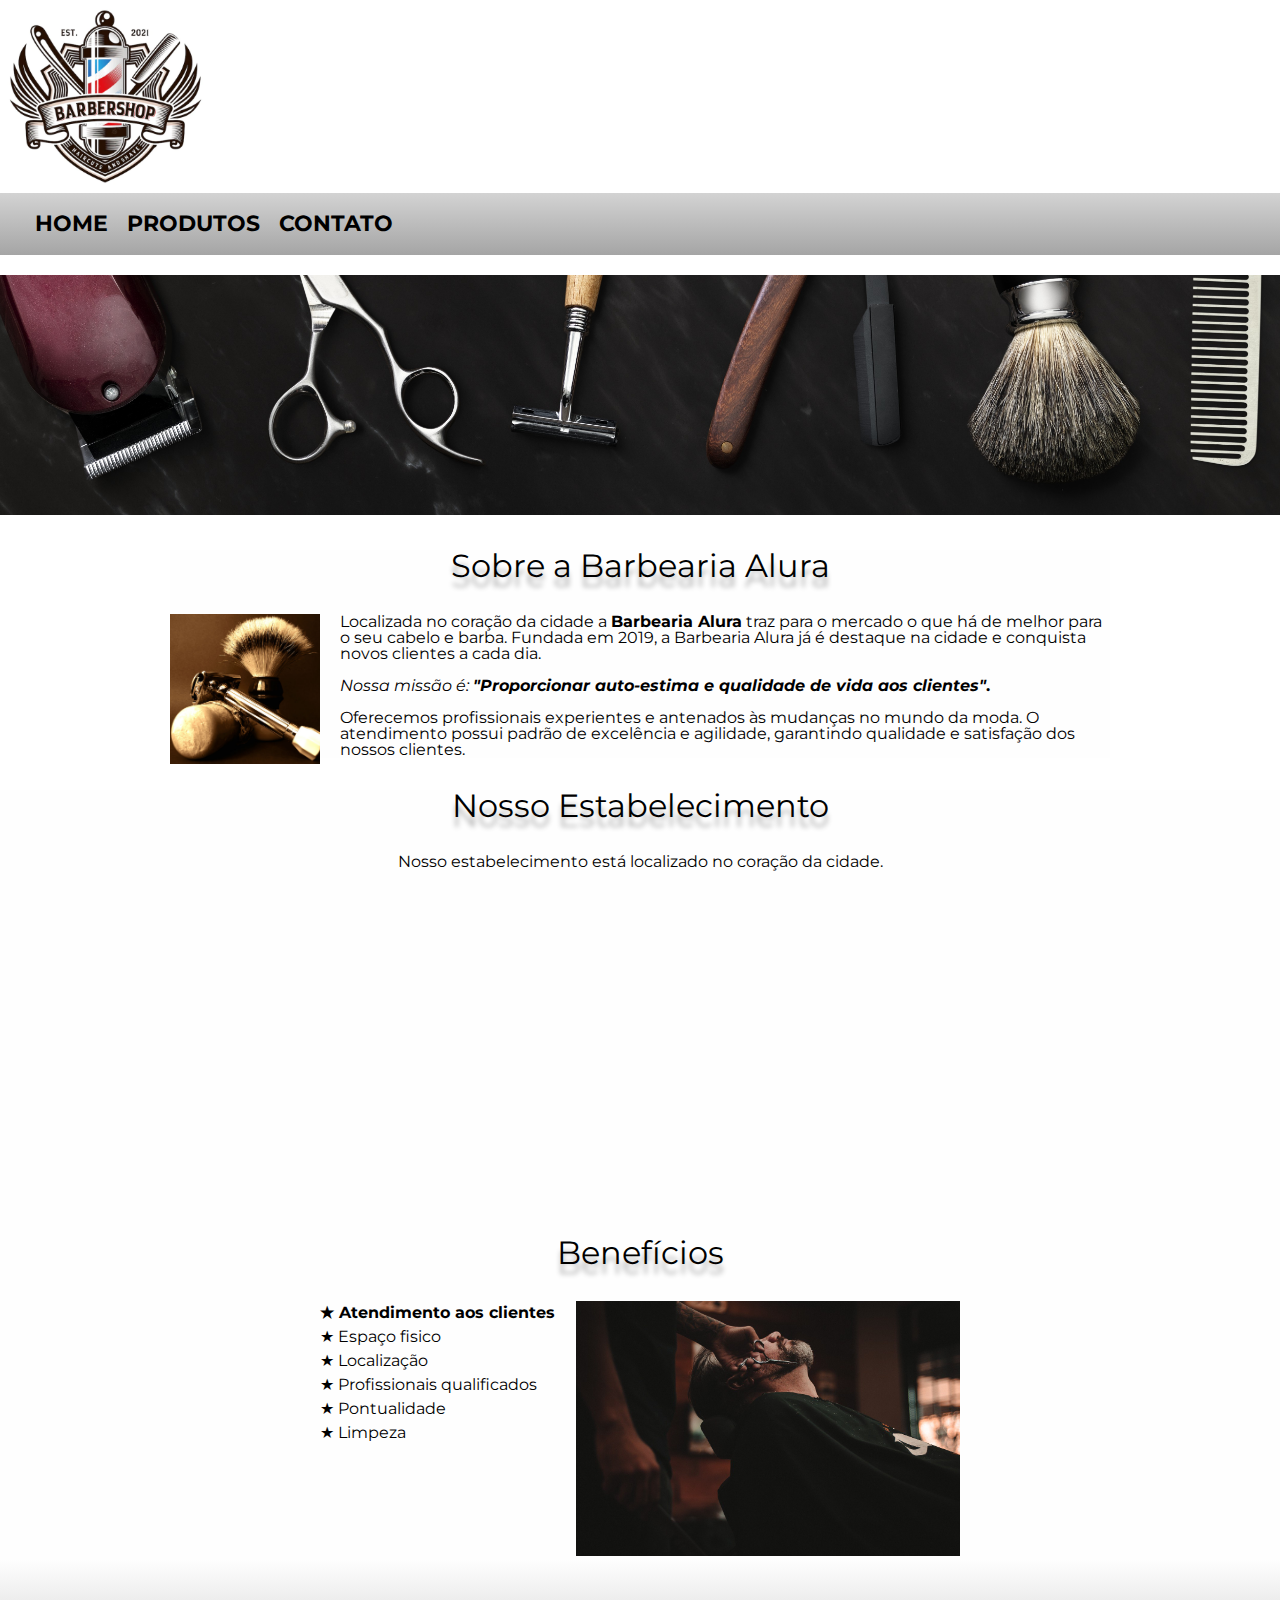
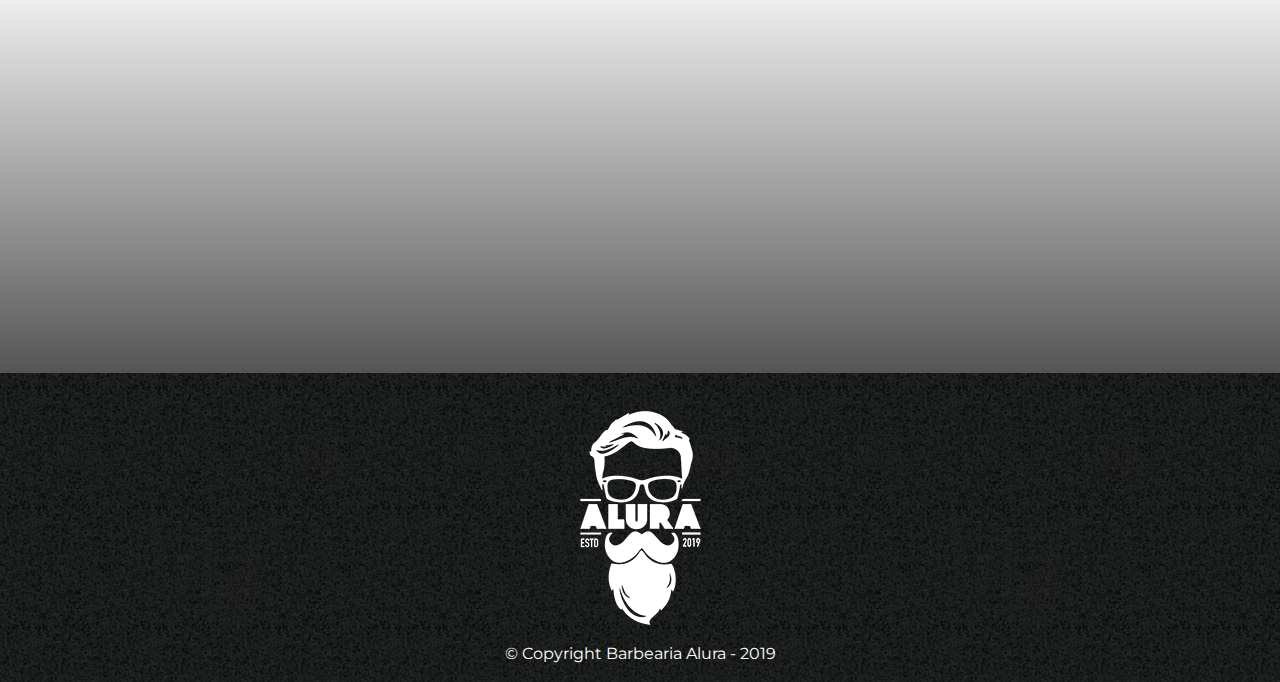
<file: index.html>
<!DOCTYPE html>
<html lang="pt-br">
    <head>
        <meta charset="UTF-8">
        <meta name="viewport" content="width=device-width">
        <title>Home | Barbearia Alura</title>
        <link rel="stylesheet" href="reset.css">
        <link rel="stylesheet" href="style.css">
        <link rel="preconnect" href="https://fonts.googleapis.com">
        <link rel="preconnect" href="https://fonts.gstatic.com" crossorigin>
        <link href="https://fonts.googleapis.com/css2?family=Montserrat&display=swap" rel="stylesheet">
        
    </head>

    <body>
        <header>
            <div lass="primeira-nav">
                <h1><img src="img/new-logo.png" height="190"></h1>
            </div>

            <div class="segunda-nav">
                <nav>
                    <ul>
                        <li><a href="index.html">Home</a></li>
                        <li><a href="produtos.html">Produtos</a></li>
                        <li><a href="contatos.html">Contato</a></li>
                    </ul>
                </nav>
            </div>

        </header>

        <main>
            <img class="banner" src="img/barber-background.jpg" alt="imagem-fundo-barbearia">

            <div class="main-home">
                <section class="principal">
                    <h2 class="titulo-principal">Sobre a Barbearia Alura</h2>
                    
                    <img class="utensilios" src="img/utensilios.jpg" alt="utensilhos-barbearia">

                    <p>Localizada no coração da cidade a <strong>Barbearia Alura</strong> traz para 
                        o mercado o que há de melhor para o seu cabelo e barba. Fundada em 2019, 
                        a Barbearia Alura já é destaque na cidade e conquista novos clientes a cada dia.</p>

                    <p id="missao"><em>Nossa missão é: <strong>"Proporcionar auto-estima e qualidade de vida aos clientes"</em>.</strong></p>

                    <p>Oferecemos profissionais experientes e antenados às mudanças no mundo da moda. 
                        O atendimento possui padrão de excelência e agilidade, garantindo qualidade e satisfação dos nossos clientes.</p>
                </section>

                <section class="mapa">
                    <h3 class="titulo-principal"> Nosso Estabelecimento </h3>

                    <p>Nosso estabelecimento está localizado no coração da cidade.</p>

                    <div class="mapa-conteudo" >
                        <iframe src="https://www.google.com/maps/embed?pb=!1m18!1m12!1m3!1d3667.0788609649144!2d-45.91093108449598!3d-23.203796484861595!2m3!1f0!2f0!3f0!3m2!1i1024!2i768!4f13.1!3m3!1m2!1s0x94cc358f35383591%3A0x85c69b0ac1101aa4!2sColinas%20Shopping!5e0!3m2!1sen!2sbr!4v1670814496116!5m2!1sen!2sbr" width="100%" height="300" style="border:0;" allowfullscreen="" loading="lazy" referrerpolicy="no-referrer-when-downgrade"></iframe>
                    </div>

                </section>

                <section class="beneficios">
                    <h2 class="titulo-principal">Benefícios</h2>

                    <div class="conteudo-beneficios">
                        <ul class="lista-beneficios"><strong>
                            <li class="itens">Atendimento aos clientes</li>
                            <li class="itens">Espaço fisico</li>
                            <li class="itens">Localização</li>
                            <li class="itens">Profissionais qualificados</li>
                            <li class="itens">Pontualidade</li>
                            <li class="itens">Limpeza</li>
                        </ul></strong><img class="imagem-beneficios" src="img/beneficios.jpg">
                    </div>

                </section>
                
                <div class="video">
                    <div class="video-conteudo">
                        <iframe width="100%" height="315" src="https://www.youtube.com/embed/ngjEVKxQCWs" title="YouTube video player" frameborder="0" allow="accelerometer; autoplay;   clipboard-write; encrypted-media; gyroscope; picture-in-picture" allowfullscreen></iframe>
                    </div>
                </div>
            </div>
        </main>

        <footer>
            <img src="img/logo-branco.png">
            <p class="copyright">
                &copy; Copyright Barbearia Alura - 2019
            </p>
        </footer>
    
    
    
    </body>
    
</html>
</file>
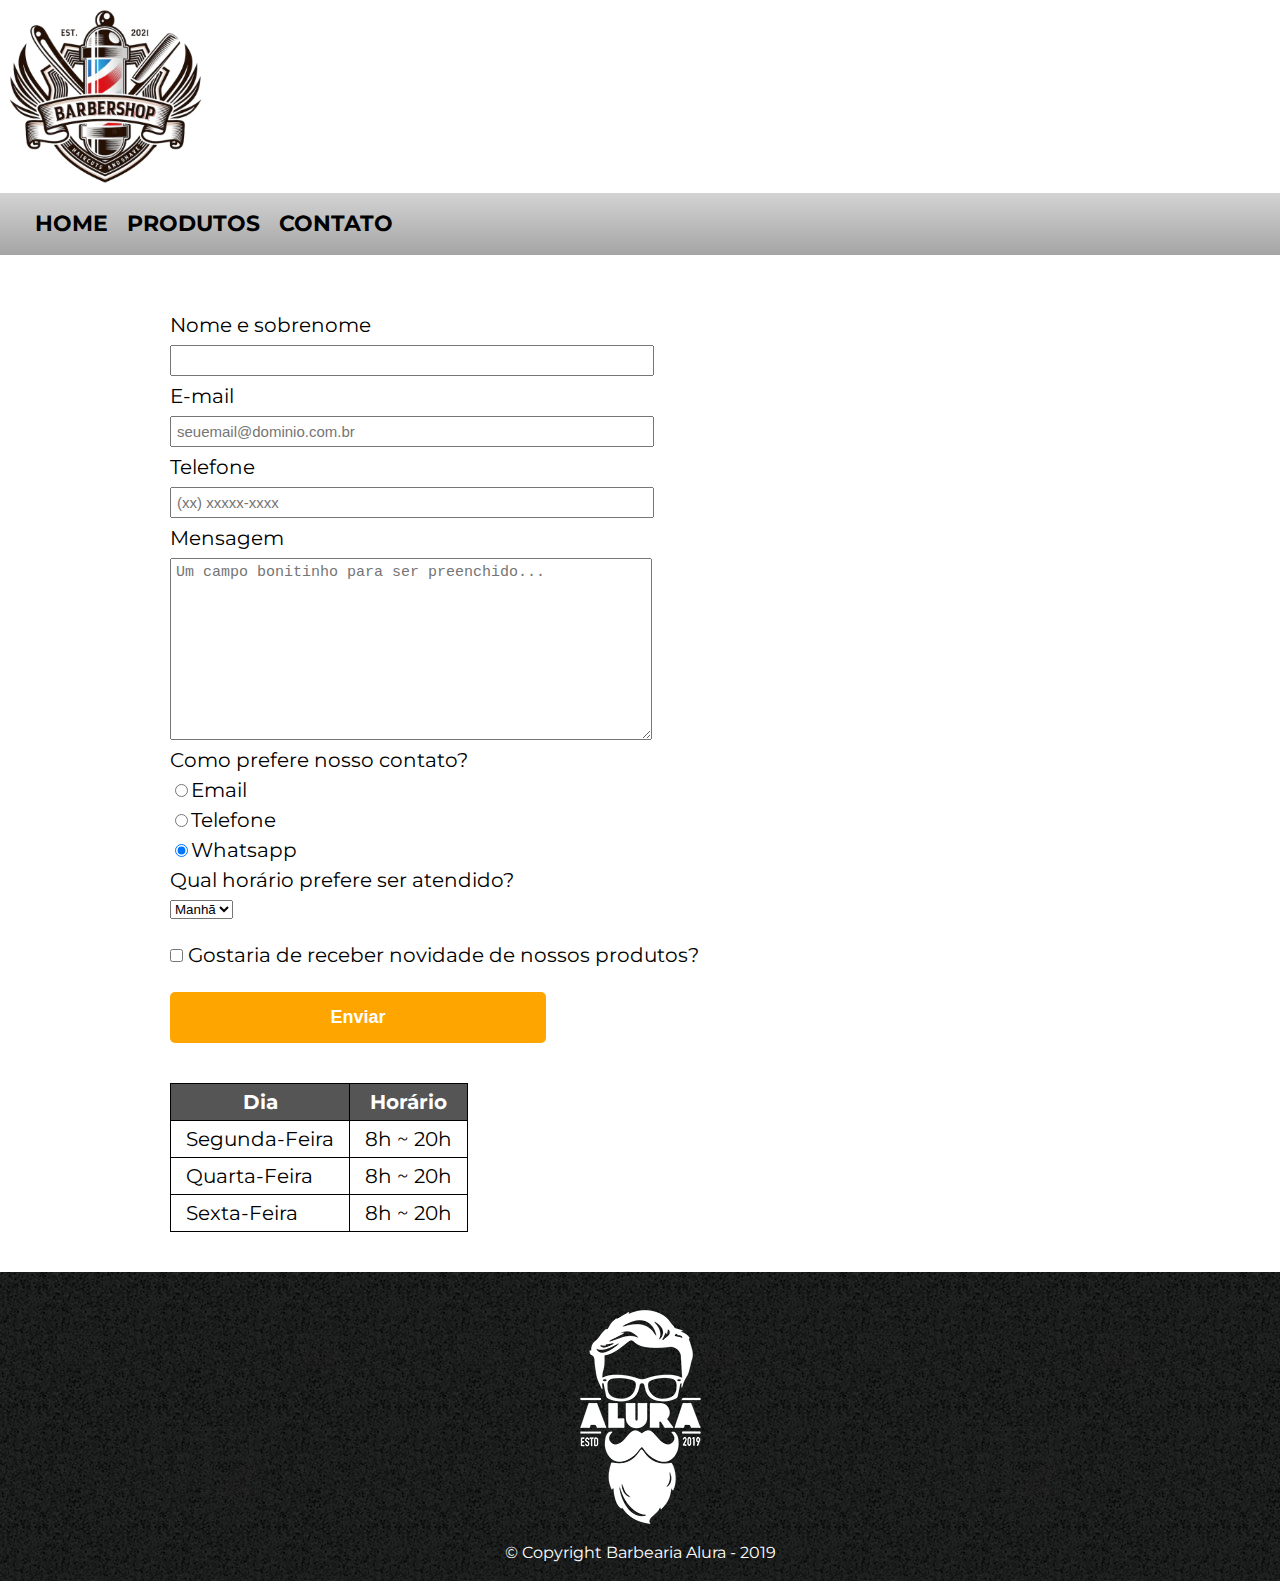
<file: contatos.html>
<!DOCTYPE html>
<html lang="pt-br">
    <head>
        <meta charset="UTF-8">
        <title>Contato | Barbearia Alura</title>
        <link rel="stylesheet" href="reset.css">
        <link rel="stylesheet" href="style.css">
        <link href="https://fonts.googleapis.com/css2?family=Montserrat&display=swap" rel="stylesheet">
    </head>

    <body>
        <header>
            <div lass="primeira-nav">
                <h1><img src="img/new-logo.png" height="190"></h1>
            </div>

            <div class="segunda-nav">
                <nav>
                    <ul>
                        <li><a href="index.html">Home</a></li>
                        <li><a href="produtos.html">Produtos</a></li>
                        <li><a href="contatos.html">Contato</a></li>
                    </ul>
                </nav>
            </div>
        </header>
        <main>
            <div class="formulario-div">
                <form class="formulario-contato">
                    <label for="nomesobrenome">Nome e sobrenome</label>
                    <input type="text" id="nomesobrenome" class="input-padrao" required>

                    <label for="email">E-mail</label>
                    <input type="email" id="email" class="input-padrao" required placeholder="seuemail@dominio.com.br">

                    <label for="telefone">Telefone</label>
                    <input type="tel" id="telefone" class="input-padrao" required placeholder="(xx) xxxxx-xxxx">

                    <label for="mensagem">Mensagem</label>
                    <textarea rows="10" id="mensagem" class="input-padrao" required placeholder="Um campo bonitinho para ser preenchido..."></textarea>
                    
                    <fieldset class="forma-contato">
                        <legend>Como prefere nosso contato?</legend>
                        <label for="radio-email"><input type="radio" name="contato" value="email" id="radio-email">Email</label>
                        
                        <label for="radio-telefone"><input type="radio" name="contato" value="telefone" id="radio-telefone">Telefone</label>
                        
                        <label for="radio-whatsapp"><input type="radio" name="contato" value="whatsapp" id="radio-whatsapp" checked>Whatsapp</label>
                        </fieldset>

                    <fieldset class="horario-atendimento">
                        <legend>Qual horário prefere ser atendido?</legend>
                        <select>
                            <option>Manhã</option>
                            <option>Tarde</option>
                            <option>Noite</option>
                        </select>
                    </fieldset>
                    
                    <label><input type="checkbox" class="checkbox"> Gostaria de receber novidade de nossos produtos?</label>

                    <input type="submit" value="Enviar" class="enviar-contato">
                </form>

                <table>
                    <thead> 
                        <tr>
                            <th>Dia</th>
                            <th>Horário</th>
                        </tr>
                    </thead>
                    <tbody>
                        <tr>
                            <td>Segunda-Feira</td>
                            <td>8h ~ 20h</td>
                        </tr>
                        <tr>
                            <td>Quarta-Feira</td>
                            <td>8h ~ 20h</td>
                        </tr>
                        <tr>
                            <td>Sexta-Feira</td>
                            <td>8h ~ 20h</td>
                        </tr>    
                    </tbody>
    
                </table>
            </div>
        </main>

        <footer>
            <img src="img/logo-branco.png" alt="logo branco barbearia alura">
            <p class="copyright">
                &copy; Copyright Barbearia Alura - 2019
            </p>
        </footer>
    </body>
</html>
</file>
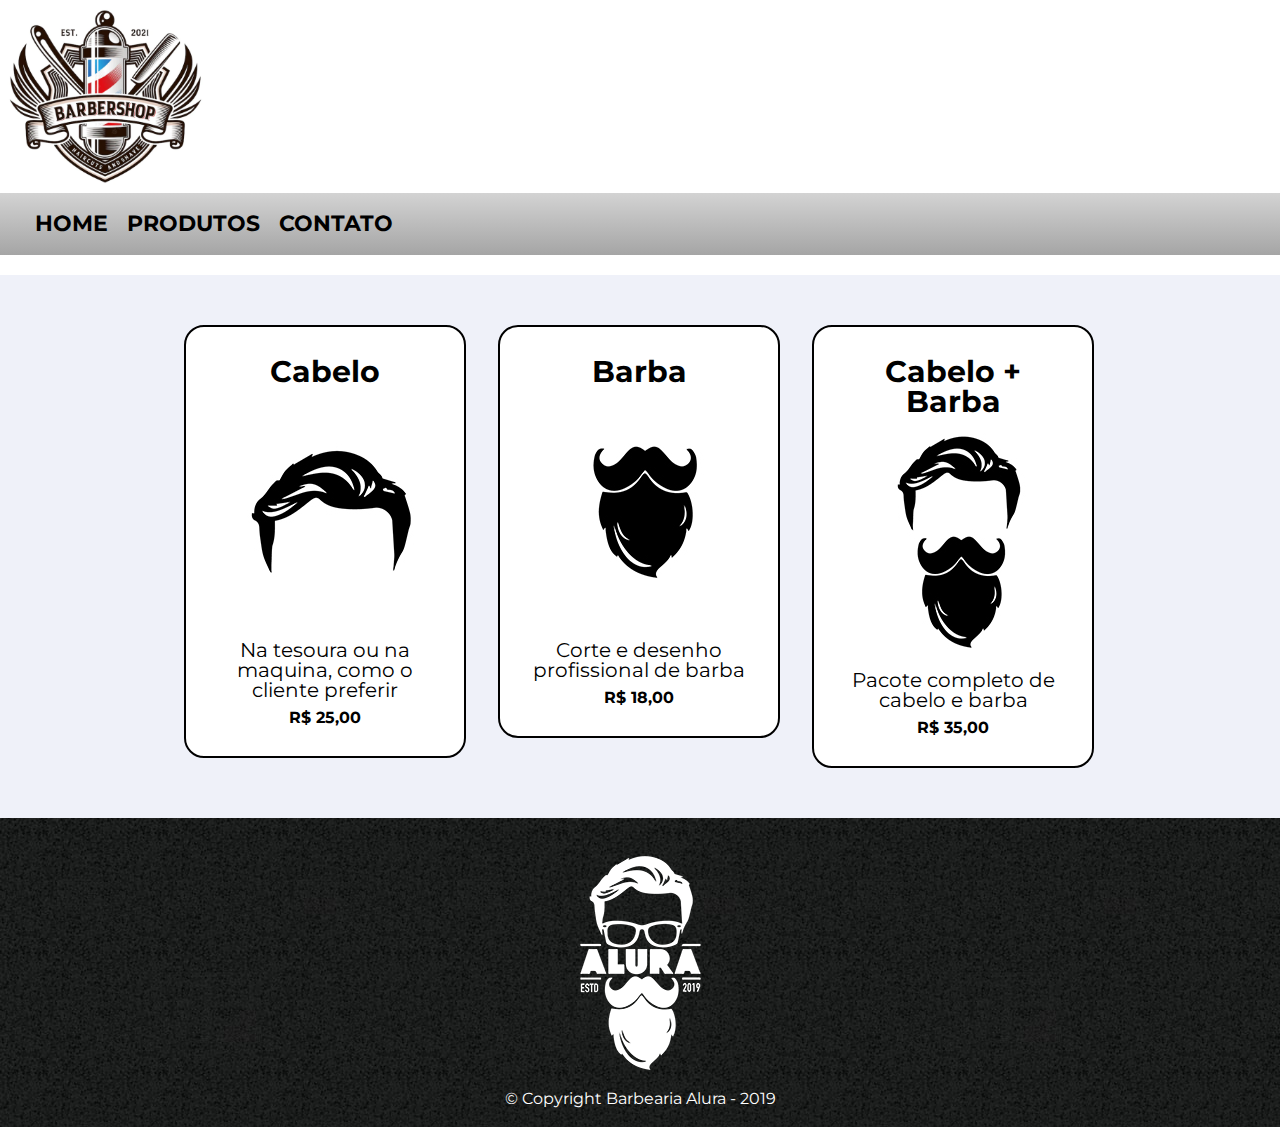
<file: produtos.html>
<!DOCTYPE html>
<html lang="pt-br">
    <head>
        <meta charset="UTF-8">
        <title>Produtos | Barbearia Alura</title>
        <link rel="stylesheet" href="reset.css">
        <link rel="stylesheet" href="style.css">
        <link href="https://fonts.googleapis.com/css2?family=Montserrat&display=swap" rel="stylesheet">
    </head>

    <body>
        <header>
            <div lass="primeira-nav">
                <h1><img src="img/new-logo.png" height="190"></h1>
            </div>

            <div class="segunda-nav">
                <nav>
                    <ul>
                        <li><a href="index.html">Home</a></li>
                        <li><a href="produtos.html">Produtos</a></li>
                        <li><a href="contatos.html">Contato</a></li>
                    </ul>
                </nav>
            </div>
        </header>

        <main>
            <div class="produtos">
            <ul class="lista-produtos">
                <li>
                    <h2>Cabelo</h2>
                    <img src="img/cabelo.jpg">
                    <p class="descricao">Na tesoura ou na maquina, como o cliente preferir</p>
                    <p class="preco">R$ 25,00</p>
                </li>
                <li>
                    <h2>Barba</h2>
                    <img src="img/barba.jpg">
                    <p class="descricao">Corte e desenho profissional de barba</p>
                    <p class="preco">R$ 18,00</p>
                </li>
                <li>
                    <h2>Cabelo + Barba</h2>
                    <img src="img/cabelo+barba.jpg">
                    <p class="descricao">Pacote completo de cabelo e barba</p>
                    <p class="preco">R$ 35,00</p>
                </li>
            </ul>
            </div>
        </main>

        <footer>
            <img src="img/logo-branco.png">
            <p class="copyright">
                &copy; Copyright Barbearia Alura - 2019
            </p>
        </footer>

    </body>
</html>
</file>
<file: style.css>
/*configurações da main */

body {
    font-family: 'Montserrat', sans-serif;
}

/* configurações do header */
header{
    padding: 0 0 20px 0;
}

.segunda-nav{
    background-image: linear-gradient(to bottom, lightgray, rgb(165, 165, 165));
    vertical-align: middle;
    padding: 20px 20px;
    margin: 0 auto;
    height: 22px;
}

nav li{
    display: inline;
    margin: 0 0 0 15px;
}

nav a{
    text-transform: uppercase;
    color: #000;
    font-weight: bold;
    font-size: 22px;
    text-decoration: none;
}

nav a:hover {
    color: #EFF1F9;
    text-decoration: underline;
}

/* configurações do footer */
footer{
    padding: 20px;
    background: url("img/bg.jpg");
    text-align: center;
}

.copyright{
    color: #FFF; 
}

/* configurações da pagina de produtos */
.produtos{
    background: #EFF1F9;
}

.lista-produtos{
    width: 940px;
    margin: 0 auto;
    padding: 50px 0;
}

.lista-produtos li{
    background: white;
    text-align: center;
    display: inline-block;
    width: 30%;
    vertical-align: top;
    margin: 0 1.5% ;
    padding: 30px 20px;
    box-sizing: border-box;
    border: 2px #000 solid;
    border-radius: 20px;
}

.lista-produtos li:hover{
    border-width: 3px;
    
}

.lista-produtos li:hover h2{
    font-size: 32px;
}

.lista-produtos h2{
    font-size: 30px;
    font-weight: bold;
}

.descricao{
    font-size: 20px;
}

.preco{
    font-weight: bold;
    margin-top: 10px;
}

/* configurações da pagina de contato */
.formulario-div{
    width: 940px;
    margin: 0 auto;
    font-size: 20px;
}

.formulario-contato{
    margin: 40px 0;
}

.formulario-contato label, legend, select{
    display: block;
    margin: 0 0 10px;
}

.input-padrao{
    display :block;
    font-size: 15px;
    margin: 0 0 10px;
    padding: 5px 5px;
    width: 50%;
}

.checkbox{
    margin: 20px 0;
}

.enviar-contato{
    width: 40%;
    padding: 15px 0;
    background: orange;
    color: white;
    font-weight: bold;
    font-size: 18px;
    border: none;
    border-radius: 5px;
    transition: 0.5s all;
}

.enviar-contato:hover{
    background: darkorange;
    cursor: pointer;
    transform: scale(1.05);
}

table {
    margin: 20px 0 40px;
}

thead {
    background: #555555;
    color: white;
    font-weight: bold;
}

td, th {
    border: 1px solid #000;
    padding: 8px 15px;
}

/* configurações da pagina inicial */

.banner {
    width: 100%;
}

.principal {
    width: 940px;
    margin: 0 auto;
}

.titulo-principal {
    text-align: center;
    font-size: 2em;
    margin: 1em 0 1em 0;
    clear: left;
    text-shadow: 0 10px 5px rgba(0,0,0,0.3);
}

.principal{
    background: #fefefe;
}

.principal p {
    margin: 0 0 1em 0;
}

.principal strong {
    font-weight: bold;
}

.principal em {
    font-style: italic;
}

.mapa{
    background: #fefefe;
}

.mapa p {
    text-align: center;
    margin: 0 0 2em 0;
}

.mapa-conteudo {
    width: 940px;
    margin: 0 auto;
}

.beneficios {
    background: #fefefe;
}

.beneficios .titulo-principal{
    margin: 0 0;
    padding: 1em 0;
}

.utensilios {
    width: 150px; 
    float: left;
    margin: 0 20px 20px 0;
}

.conteudo-beneficios {
    width: 640px;
    margin: 0 auto;
}

.lista-beneficios {
    width: 40%;
    display: inline-block;
    vertical-align: top;
}

.itens {
    line-height: 1.5em;
}

.itens:first-child {
    font-weight: bold;
}

.itens:before{
    content: "★ ";
}

.imagem-beneficios {
    width: 60%;
}

.imagem-beneficios:hover {
    opacity: 0.5;
    transition: 1s;
}

.video {
    background: linear-gradient(#fefefe, #555555);
}

.video-conteudo {
    width: 560px;
    padding: 3em 0;
    margin: 0 auto;
}

/* Responsividade pagina Home */
@media screen and (max-width: 480px) {
    .caixa, .principal, .conteudo-beneficios, .mapa-conteudo, .video-conteudo{
        width: auto;
    }

    nav a {
        font-size: 1em;
    }

    .video-conteudo {
        margin-bottom: 20px;
    }
}
</file>
